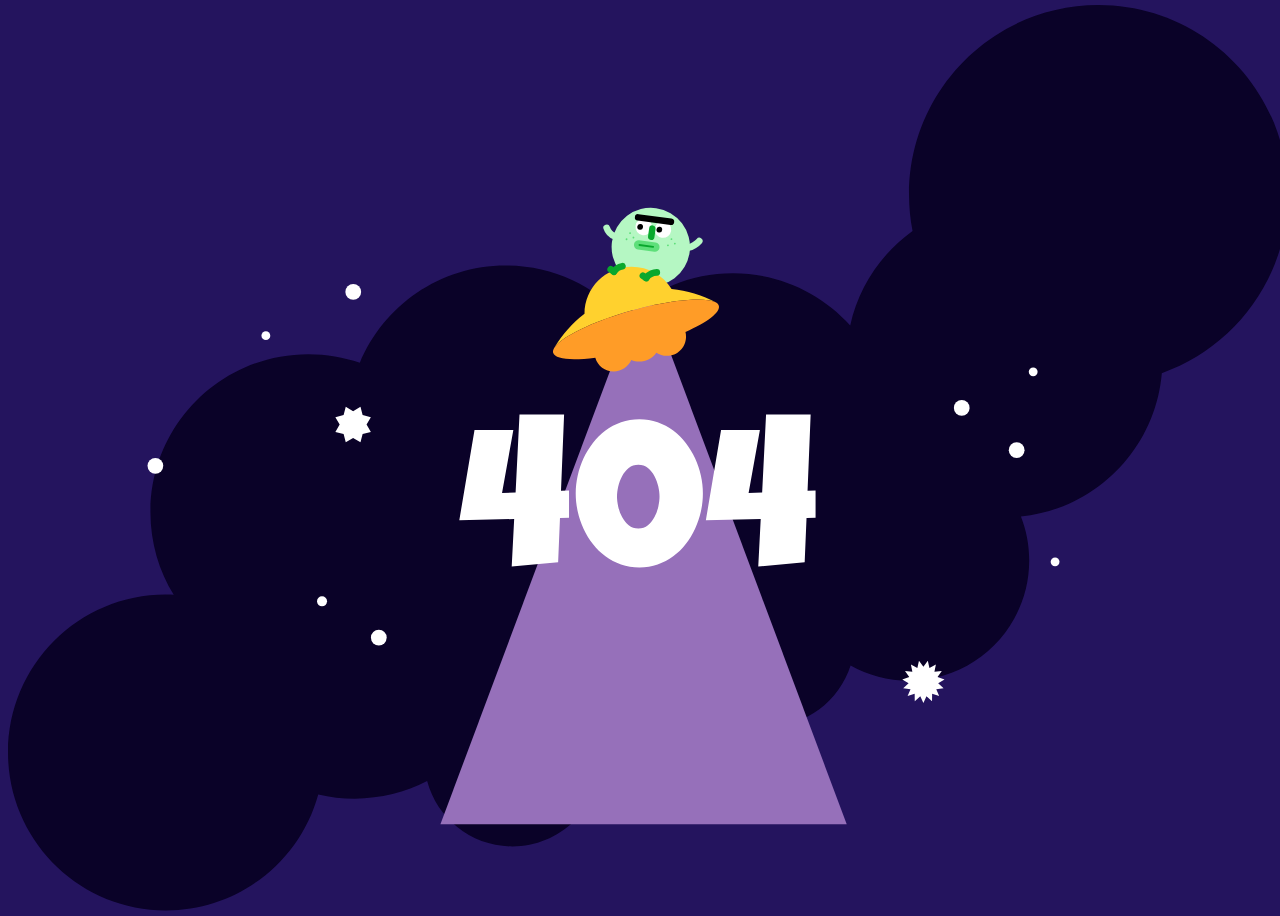
<file: notfound/index.html>
<!DOCTYPE html>
<html lang="en">
    <head>
        <meta charset="UTF-8" />
        <meta http-equiv="X-UA-Compatible" content="IE=edge" />
        <meta name="viewport" content="width=device-width, initial-scale=1.0" />
        <link rel="stylesheet" href="./index.css">
        <title>Document</title>
    </head>
    <body>
        <svg id="ufo-image" viewBox="0 0 2303 1630" fill="none" xmlns="http://www.w3.org/2000/svg">
            <g id="gogo_UFO">
              <path id="cloud"
                d="M2303 340.921C2303 152.636 2150.37 0 1962.08 0C1773.79 0 1621.16 152.636 1621.16 340.921C1621.16 363.397 1623.34 385.368 1627.49 406.63C1571.43 446.827 1530.6 506.913 1515.32 576.574C1463.32 518.973 1388.06 482.771 1304.35 482.771C1227.61 482.771 1157.98 513.196 1106.85 562.635C1054.84 504.838 979.449 468.49 895.57 468.49C777.197 468.49 675.737 540.875 633.019 643.791C603.989 633.786 572.833 628.351 540.406 628.351C383.474 628.351 256.254 755.571 256.254 912.503C256.254 966.988 271.595 1017.89 298.182 1061.13C293.531 1060.9 288.854 1060.79 284.146 1060.79C127.22 1060.79 0 1188.01 0 1344.94C0 1501.87 127.22 1629.09 284.152 1629.09C414.988 1629.09 525.168 1540.66 558.195 1420.31C579.267 1425.3 601.246 1427.94 623.845 1427.94C670.796 1427.94 715.087 1416.55 754.109 1396.38C772.205 1464.1 833.98 1513.98 907.405 1513.98C995.034 1513.98 1066.07 1442.95 1066.07 1355.32C1066.07 1320.94 1055.13 1289.11 1036.54 1263.12C1106.05 1248.42 1166.19 1208.31 1206.77 1152.97C1213.41 1234.49 1281.67 1298.58 1364.9 1298.58C1435.64 1298.58 1495.56 1252.29 1516.03 1188.35C1547.15 1205.7 1583 1215.59 1621.16 1215.59C1740.57 1215.59 1837.38 1118.78 1837.38 999.367C1837.38 971.475 1832.09 944.819 1822.48 920.338C1957.42 906.371 2064.32 797.971 2075.97 662.353C2208.25 615.481 2303 489.267 2303 340.921Z"
                fill="#0A0228" />
              <path id="UFO-beam" d="M1143.5 497L1509 1474H1143.5H778L1143.5 497Z" fill="#9670BA" />
              <path id="4-L"
                d="M1009.41 922.58L993.14 922.958L989.815 1002.82L906.273 1010.2L910.713 924.809L812 927.02L839.356 764.734H909.22L888.892 877.862L913.282 877.125L920.31 737H1000.53L994.973 874.14L1009.39 873.403V922.561L1009.41 922.58Z"
                fill="white" />
              <path id="number-0"
                d="M1250.25 878.957C1250.25 889.801 1249.04 900.589 1246.64 911.301C1244.24 922.013 1240.74 932.309 1236.19 942.171C1231.64 952.033 1226.05 961.215 1219.47 969.716C1212.88 978.218 1205.34 985.605 1196.84 991.896C1188.34 998.187 1179 1003.12 1168.84 1006.69C1158.68 1010.26 1147.74 1012.05 1136.02 1012.05C1124.31 1012.05 1113.16 1010.26 1102.94 1006.69C1092.72 1003.12 1083.37 998.187 1074.94 991.896C1066.5 985.605 1058.96 978.218 1052.31 969.716C1045.66 961.215 1040.05 952.033 1035.5 942.171C1030.94 932.309 1027.45 921.994 1025.05 911.206C1022.65 900.419 1021.44 889.669 1021.44 878.957C1021.44 868.245 1022.65 857.458 1025.05 846.613C1027.45 835.769 1030.93 825.416 1035.5 815.554C1040.05 805.692 1045.66 796.492 1052.31 787.915C1058.96 779.356 1066.52 771.932 1074.94 765.641C1083.39 759.349 1092.74 754.437 1103.04 750.848C1113.33 747.277 1124.33 745.482 1136.02 745.482C1147.72 745.482 1158.66 747.277 1168.84 750.848C1179 754.419 1188.34 759.349 1196.84 765.641C1205.34 771.932 1212.9 779.356 1219.47 787.915C1226.06 796.473 1231.64 805.692 1236.19 815.554C1240.74 825.416 1244.24 835.769 1246.64 846.613C1249.04 857.458 1250.25 868.245 1250.25 878.957V878.957ZM1172.24 884.512C1172.24 879.089 1171.5 873.044 1170.03 866.394C1168.56 859.744 1166.27 853.528 1163.19 847.728C1160.11 841.947 1156.16 837.073 1151.36 833.124C1146.57 829.176 1140.82 827.211 1134.17 827.211C1127.52 827.211 1121.61 829.176 1116.79 833.124C1111.99 837.073 1108.01 841.928 1104.87 847.728C1101.73 853.528 1099.41 859.744 1097.94 866.394C1096.46 873.044 1095.73 879.089 1095.73 884.512C1095.73 889.934 1096.46 895.979 1097.94 902.629C1099.41 909.279 1101.73 915.514 1104.87 921.295C1108.01 927.095 1111.99 931.95 1116.79 935.899C1121.59 939.847 1127.39 941.812 1134.17 941.812C1140.95 941.812 1146.55 939.847 1151.36 935.899C1156.16 931.95 1160.11 927.095 1163.19 921.295C1166.27 915.495 1168.56 909.279 1170.03 902.629C1171.5 895.979 1172.24 889.934 1172.24 884.512Z"
                fill="white" />
              <path id="4-R"
                d="M1453 922.58L1436.73 922.958L1433.41 1002.82L1349.87 1010.2L1354.31 924.809L1255.61 927.02L1282.97 764.734H1352.83L1332.5 877.862L1356.89 877.125L1363.92 737H1444.14L1438.59 874.14L1453 873.403V922.561V922.58Z"
                fill="white" />
              <circle id="star_9" cx="1715.97" cy="724.932" r="14.1716" fill="white" />
              <circle id="star_8" cx="621.172" cy="516.172" r="14.1716" fill="white" />
              <circle id="star_7" cx="667.172" cy="1138.17" r="14.1716" fill="white" />
              <circle id="star_6" cx="1814.82" cy="800.974" r="14.1716" fill="white" />
              <circle id="star_5" cx="265.172" cy="829.172" r="14.1716" fill="white" />
              <circle id="star_4" cx="565" cy="1073" r="9" fill="white" />
              <circle id="star_3" cx="1844.55" cy="659.95" r="7.94992" fill="white" />
              <circle id="star_2" cx="1883.95" cy="1001.95" r="7.94992" fill="white" />
              <circle id="star_1" cx="463.95" cy="594.95" r="7.94992" fill="white" />
              <path id="planet_2"
                d="M1647 1190.69L1654.94 1180L1657.88 1193.01L1669.46 1186.5L1666.88 1199.59L1680.09 1198.37L1672.44 1209.27L1685 1213.56L1673.6 1220.39L1683.34 1229.45L1670.17 1231.03L1675.39 1243.28L1662.72 1239.33L1662.54 1252.67L1652.56 1243.88L1647 1256L1641.44 1243.88L1631.46 1252.67L1631.28 1239.33L1618.61 1243.28L1623.84 1231.03L1610.66 1229.45L1620.4 1220.39L1609 1213.56L1621.56 1209.27L1613.91 1198.37L1627.13 1199.59L1624.54 1186.5L1636.12 1193.01L1639.06 1180L1647 1190.69Z"
                fill="white" />
              <path id="planet_1"
                d="M620.931 730.736L634.162 723L638.041 737.828L652.869 741.707L645.126 754.931L652.869 768.162L638.041 772.041L634.162 786.869L620.931 779.126L607.707 786.869L603.828 772.041L589 768.162L596.736 754.931L589 741.707L603.828 737.828L607.707 723L620.931 730.736Z"
                fill="white" />
              <g id="alien">
                <g id="alien-head">
                  <circle id="Ellipse 24" cx="1156.53" cy="435.375" r="70.5" transform="rotate(7.76141 1156.53 435.375)"
                    fill="#B5F7C3" />
                  <circle id="Ellipse 25" cx="1143.86" cy="399.328" r="14.9294" transform="rotate(7.76141 1143.86 399.328)"
                    fill="white" />
                  <circle id="Ellipse 26" cx="1178.38" cy="404.033" r="14.9294" transform="rotate(7.76141 1178.38 404.033)"
                    fill="white" />
                  <line id="Line 5" x1="1133.66" y1="382.034" x2="1192.83" y2="390.099" stroke="black" stroke-width="11.6118"
                    stroke-linecap="round" />
                  <line id="Line 6" x1="1159.36" y1="402.278" x2="1157.35" y2="417.071" stroke="#09A82D" stroke-width="11.6118"
                    stroke-linecap="round" />
                  <line id="Line 7" x1="1134.45" y1="431.529" x2="1164.03" y2="435.561" stroke="#5EDF7A" stroke-width="16.5882"
                    stroke-linecap="round" />
                  <line id="Line 8" x1="1136.09" y1="431.753" x2="1160.75" y2="435.113" stroke="#09A82D" stroke-width="3.31765"
                    stroke-linecap="round" />
                  <circle id="left-eye" cx="1137.38" cy="399.282" r="5.18382" transform="rotate(7.76141 1137.38 399.282)"
                    fill="black" />
                  <circle id="right-eye" cx="1171.89" cy="403.987" r="5.18382" transform="rotate(7.76141 1171.89 403.987)"
                    fill="black" />
                  <circle id="Ellipse 30" cx="1193.69" cy="421.324" r="1.65417" transform="rotate(7.76141 1193.69 421.324)"
                    fill="#5EDF7A" />
                  <circle id="Ellipse 33" cx="1119.23" cy="410.376" r="1.65417" transform="rotate(7.76141 1119.23 410.376)"
                    fill="#5EDF7A" />
                  <circle id="Ellipse 31" cx="1187.37" cy="432.455" r="1.65417" transform="rotate(7.76141 1187.37 432.455)"
                    fill="#5EDF7A" />
                  <circle id="Ellipse 34" cx="1112.92" cy="421.507" r="1.65417" transform="rotate(7.76141 1112.92 421.507)"
                    fill="#5EDF7A" />
                  <circle id="Ellipse 32" cx="1199.79" cy="429.35" r="1.65417" transform="rotate(7.76141 1199.79 429.35)"
                    fill="#5EDF7A" />
                  <circle id="Ellipse 35" cx="1125.33" cy="418.403" r="1.65417" transform="rotate(7.76141 1125.33 418.403)"
                    fill="#5EDF7A" />
                </g>
                <path id="alien_hand-R" d="M1077.07 400.9C1078.47 405.192 1082.03 412.875 1092.04 416.39" stroke="#B5F7C3"
                  stroke-width="12" stroke-linecap="round" />
                <path id="alien_hand-L" d="M1225.41 436.218C1229.9 435.767 1240.03 429.375 1243.72 424.875" stroke="#B5F7C3"
                  stroke-width="12" stroke-linecap="round" />
              </g>
              <g id="UFO">
                <path id="Vector"
                  d="M1193.96 510.931C1178.99 486.957 1152.37 471 1122.01 471C1075.31 471 1037.41 508.775 1037.23 555.454C1015.66 572.125 997.298 592.712 983.194 616.171C990.272 605.374 1011.08 591.984 1040.4 578.82C1062.87 568.738 1090.33 558.788 1120.44 550.227C1150.55 541.68 1179.14 535.713 1203.56 532.498C1235.85 528.237 1260.83 528.767 1272.32 534.429C1248.44 521.992 1221.99 513.816 1193.96 510.918V510.931Z"
                  fill="#FFD12E" />
                <path id="Vector_2"
                  d="M1278.95 541.217C1278.25 538.743 1276.33 536.666 1273.38 534.998C1273.03 534.813 1272.68 534.628 1272.33 534.443C1260.85 528.767 1235.87 528.237 1203.57 532.511C1179.16 535.739 1150.57 541.693 1120.45 550.241C1090.34 558.788 1062.88 568.738 1040.42 578.833C1011.08 591.984 990.259 605.374 983.18 616.171C982.85 616.726 982.519 617.295 982.188 617.851C980.64 620.749 980.137 623.435 980.825 625.856C984.146 637.565 1014.11 640.172 1056.68 634.509C1060.87 648.865 1074.13 659.37 1089.85 659.37C1103.93 659.37 1116.03 650.942 1121.42 638.862C1125.8 640.635 1130.59 641.614 1135.61 641.614C1148.37 641.614 1159.63 635.316 1166.51 625.657C1171.93 629.19 1178.4 631.254 1185.36 631.254C1204.44 631.254 1219.92 615.787 1219.92 596.695C1219.92 593.85 1219.58 591.098 1218.93 588.452C1258.15 570.907 1282.29 552.926 1278.96 541.217H1278.95Z"
                  fill="#FF9C27" />
              </g>
              <g id="alien_Leg-L">
                <path id="Vector 5" d="M1167.32 481.051C1162.81 481.266 1152.72 483.64 1148.44 491.418" stroke="#09A82D"
                  stroke-width="12" stroke-linecap="round" />
                <path id="Vector 9" d="M1142.36 487.071L1147.87 490.931" stroke="#09A82D" stroke-width="12"
                  stroke-linecap="round" />
              </g>
              <g id="alien_Leg-R">
                <path id="Vector 5_2" d="M1105.5 470C1100 471 1094 473.5 1090.43 479.918" stroke="#09A82D" stroke-width="12"
                  stroke-linecap="round" />
                <path id="Vector 9_2" d="M1084.36 475.571L1089.87 479.432" stroke="#09A82D" stroke-width="12"
                  stroke-linecap="round" />
              </g>
            </g>
          </svg>

    </body>
</html>
</file>
<file: notfound/index.css>
body {
    display: flex;
    justify-content: start;
    align-items: center;
    width: 100vw;
    height: 100vh;
    overflow: hidden;
    background-color:#24145E;
}

@keyframes rotation {
    to {
        transform: rotateZ(360deg);
    }
}

@keyframes shrinkAndGrow {
    0% {
        transform: scale(0);
    }
    25% {
        transform: scale(0.5);
    }
    50% {
        transform: scale(0);
    }
    75% {
        transform: scale(1);
    }
    100% {
        transform: scale(0);
    }
}

@keyframes expandHorizontal {
    from {
        transform: scaleX(0);
    }
    to {
        transform: scaleX(1);
    }
}

@keyframes appearFromBottom {
    from {
        transform: translateY(1000px);
    }
    to {
        transform: translateY(0);
    }
}

@keyframes shakingUpAndDown {
    from {
        transform: translateY(0);
    }

    25% {
        transform: translateY(5px);
    }

    50% {
        transform: translateY(-5px);
    }

    75% {
        transform: translateY(5px);
    }

    to {
        transform: translateY(-5px);
    }
}



#planet_2 {
    animation-name: rotation;
    animation-duration: 4s;
    animation-iteration-count: infinite;
    transform-box: fill-box;
    transform-origin: center;
}

#planet_1 {
    animation-name: rotation;
    animation-duration: 3s;
    animation-iteration-count: infinite;
    transform-box: fill-box;
    transform-origin: center;
}

[id^="star_"]:nth-of-type(odd) {
    animation: shrinkAndGrow 4s infinite;
    transform-box: fill-box;
    transform-origin: center;
}
[id^="star_"]:nth-of-type(even) {
    animation: shrinkAndGrow 3s infinite;
    transform-box: fill-box;
    transform-origin: center;
}

#UFO-beam {
    animation: expandHorizontal 3s;
    transform-box: fill-box;
    transform-origin: center;
}

#number-0 ,[id="4-L"] ,[id="4-R"] {
    animation: appearFromBottom 3s;
}

#alien_hand-L,#alien_hand-R {
    animation: shakingUpAndDown 1s infinite;
}

[id="Line 5"] {
    animation: shakingUpAndDown 1s infinite;
}
</file>
